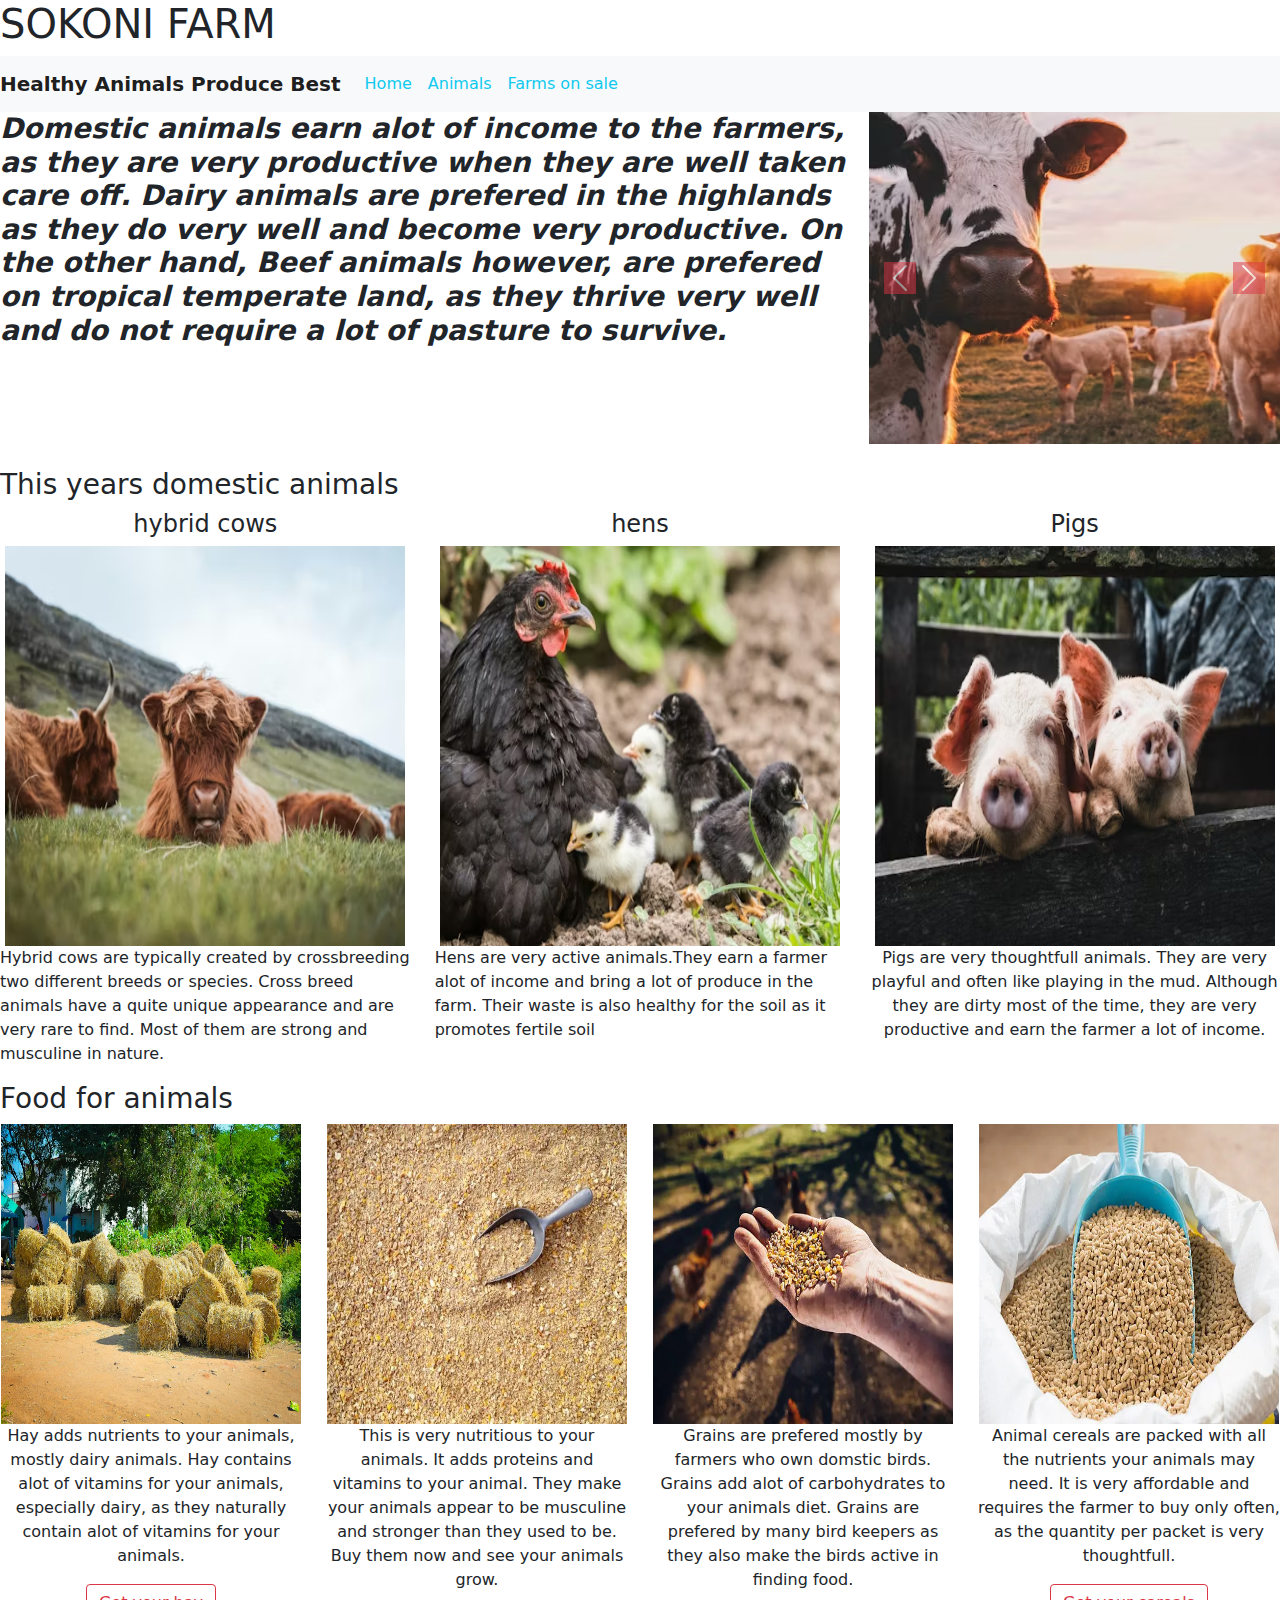
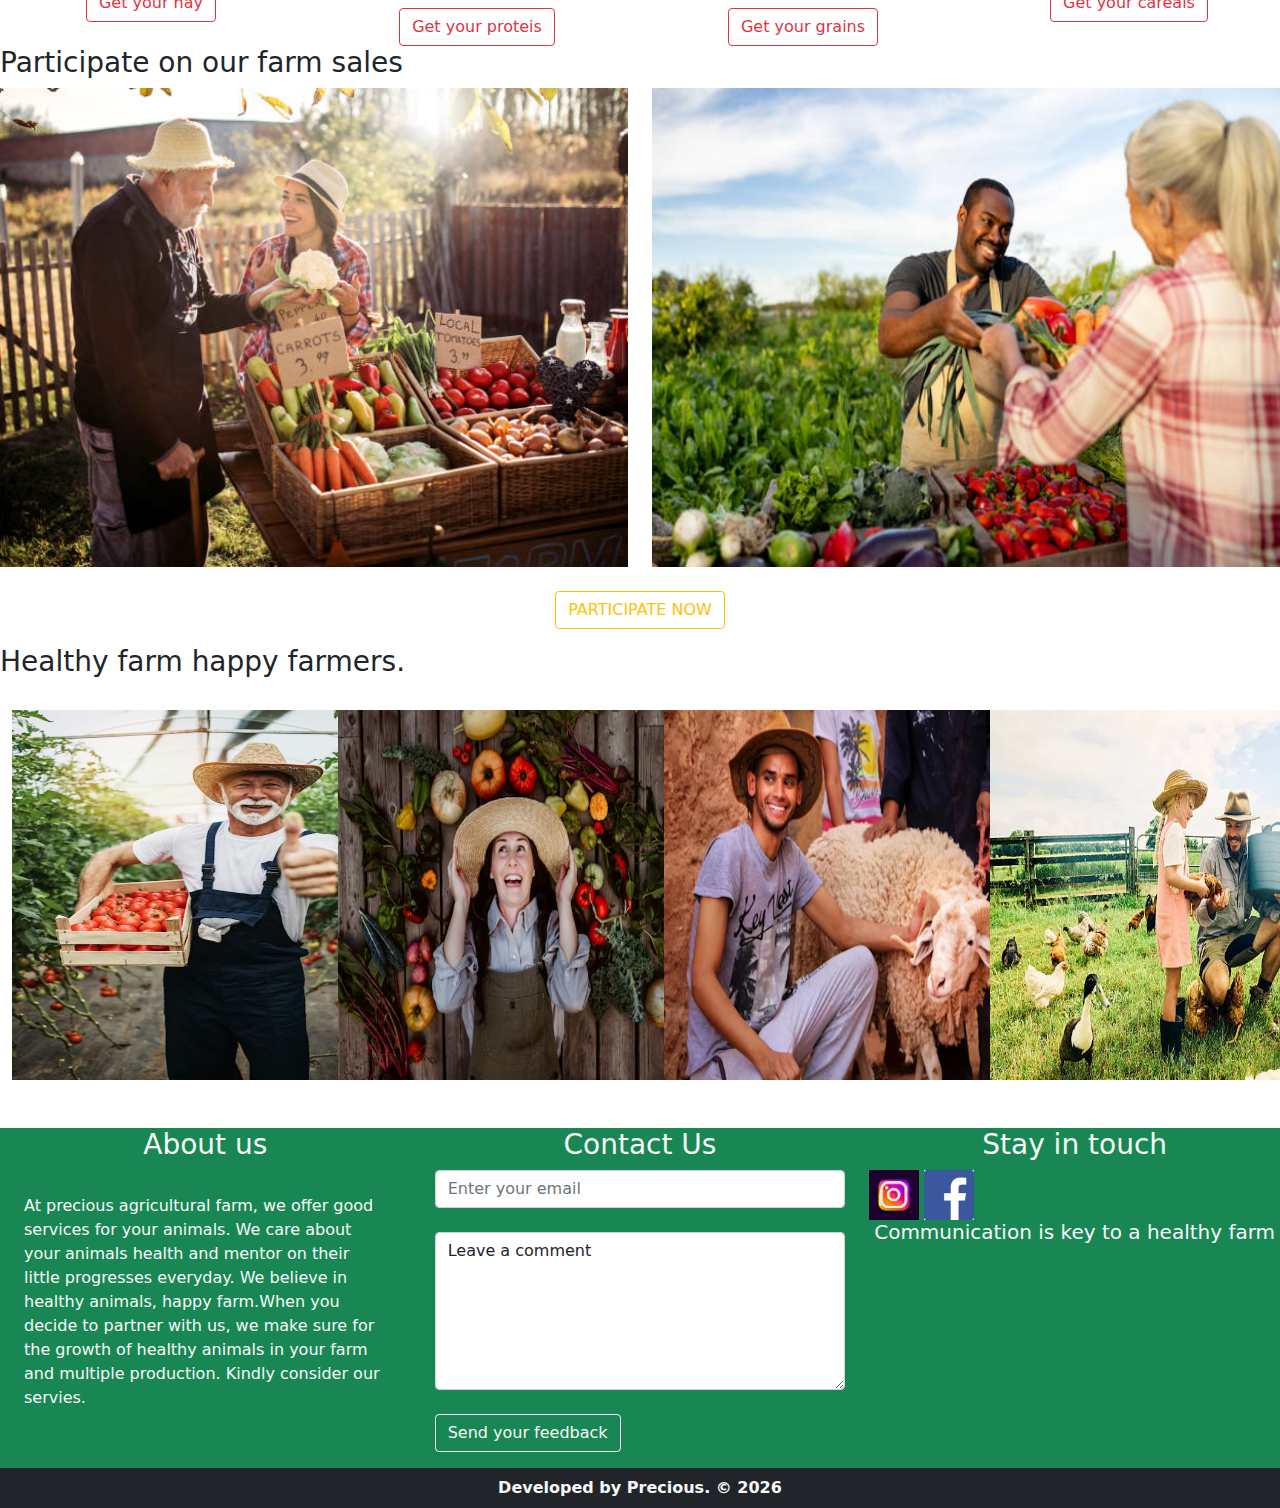
<file: index.html>
<html>
    <head>
        <title>preciousproject</title>
        <link rel="stylesheet" href="dist/css/bootstrap.css">
        <link rel="stylesheet" href="Animals.html">

        <style>
           img:hover{
            transform: scale(1.2);
            transition: 3s;
           } 
        </style>

        <script src="dist/js/bootstrap.js"></script>

    </head>
    <body>
        <h1>SOKONI FARM</h1>
        <!-- Section one starts here -->
        <section class="row">
                    <div class="col-lg-12">
                <!-- Below tag element will hold all the contents of the navbar -->
                 <nav class="navbar navbar-expand-lg navbar-light bg-light">
                    <a href="index.html" class="navbar-brand"><b>Healthy Animals Produce Best</b></a>

                    <!-- below is the toggler/hamburger button to either collapse/expand contents depending on the different screen sizes. -->
                     <button class="navbar-toggler collapsed" data-bs-toggle="collapse" data-bs-target="#navbarcontents">
                        <span class="navbar-toggler-icon"></span>
                     </button>

                     <div id="navbarcontents" class="navbar-collapse collapse">
                        <div class="navbar-nav">
                            <a href="index1.html" class="nav-link active text-info">Home</a>
                            <a href="Animals.html" class="nav-link text-info">Animals</a>
                            <a href="farmsonsale.html" class="nav-link text-info">Farms on sale</a>
                        </div>
                     </div>

                 </nav>
            </div> 
        </section> 
         <!-- Section one ends here -->

             <!-- Section two starts here -->
         <section class="row">
            <div class="col-lg-8">
            <h3>  <p><i><b>Domestic animals earn alot of income to the farmers, as they are very productive when they are well taken care off. Dairy animals are prefered in the highlands as they do very well and become very productive. On the other hand, Beef animals however, are prefered on tropical temperate land, as they thrive very well and do not require a lot of pasture to survive.</b></i></p></h3>
            </div>
            <div class="col-lg-4">
                 <div class="carousel slide" data-bs-ride="carousel" id="mycarousel">
                     <div class="carousel-inner">
                         <div class="carousel-item">
                            <img src="images/cow1.jpg" alt="cow1" class="d-block w-150">
                         </div>
                          <div class="carousel-item active">
                            <img src="images/cow2.jpg" alt="cow2" class="d-block w-150">
                          </div>
                           <div class="carousel-item">
                            <img src="images/cow3.jpg" alt="cow3" class="d-block w-150">
                           </div>
                      <a href="#mycarousel"data-bs-slide="prev" class="carousel-control-prev"><span class="carousel-control-prev-icon bg-danger"></span></a>

                      <a href="#mycarousel" data-bs-slide="next" class="carousel-control-next"><span class="carousel-control-next-icon bg-danger"></span></a>
                 </div>
            </div>
         </section> <br>
         <!-- Section two ends here -->

         <!-- Section three starts here -->
          <section class="row">
            <h3>This years domestic animals</h3>
            <div class="col-lg-4 text-center">
                <h4>hybrid cows</h4>
                <img src="images/hybrid cows.avif" alt="hybrid cows" height="400px" width="400px">

                <p class="text-start">Hybrid cows are typically created by crossbreeding two different breeds or species. Cross breed animals have a quite unique appearance and are very rare to find. Most of them are strong and musculine in nature.</p>

            </div> 

            <div class="col-lg-4 text-center">
                <h4>hens</h4>
                <img src="images/hens.png" alt="hens" height="400px" width="400px">

                <p class="text-start">Hens are very active animals.They earn a farmer alot of income and bring a lot of produce in the farm. Their waste is also healthy for the soil as it promotes fertile soil</p>

            </div>

            <div class="col-lg-4 text-center" >
                <h4>Pigs</h4>
                <img src="images/pigs.jpg" alt="pigs" height="400px" width="400px">

                <p>Pigs are very thoughtfull animals. They are very playful and often like playing in the mud. Although they are dirty most of the time, they are very productive and earn the farmer a lot of income.</p>
            </div>
          </section>
          <!-- Section three ends here -->

          <!-- Section Four starts here -->
           <h3>Food for animals</h3>
           <section class="row">
            <div class="col-lg-3 text-center">
             <img src="images/Cowfood.avif" alt="Cowfood" height="300px" width="300px">
             <p>Hay adds nutrients to your animals, mostly dairy animals. Hay contains alot of vitamins for your animals, especially dairy, as they naturally contain alot of vitamins for your animals.</p>

             <input type="submit" value="Get your hay" class="btn btn-outline-danger">
           </div>

           <div class="col-lg-3 text-center">
             <img src="images/henfood.webp" alt="henfood" height="300px" width="300px">
             <p>This is very nutritious to your animals. It adds proteins and vitamins to your animal. They make your animals appear to be musculine and stronger than they used to be. Buy them now and see your animals grow.</p>

             <input type="submit" value="Get your proteis" class="btn btn-outline-danger">
           </div>

           <div class="col-lg-3 text-center">
             <img src="images/grains.webp" alt="grains" height="300px" width="300px">

             <p>Grains are prefered mostly by farmers who own domstic birds. Grains add alot of carbohydrates to your animals diet. Grains are prefered by many bird keepers as they also make the birds active in finding food.</p>

             <input type="submit" value="Get your grains" class="btn btn-outline-danger">

           </div>

           <div class="col-lg-3 text-center">
            <img src="images/pigsfood.webp" alt="pigsfood" height="300px" width="300px">
            <p>Animal cereals are packed with all the nutrients your animals may need. It is very affordable and requires the farmer to buy only often, as the quantity per packet is very thoughtfull.</p>

            <input type="submit" value="Get your careals" class="btn btn-outline-danger">



           </div>
           </section>
           <!-- Section Four ends here -->

           <!-- Section five starts here -->
           <section class="row">
             <h3>Participate on our farm sales</h3>
            <div class="col-lg-6">
              <img src="images/agricsow.1.jpg" alt="agricsow" height="100%" width="100%">
            </div>

            <div class="col-lg-6">
                <img src="images/Agric.2.jpg" alt="Agric" height="100%" width="100%">
            </div>
           </section> <br>
            <!-- Section five ends here -->

            <!-- Section six starts here  -->
             <secion class="row">
                <div class="col-lg-12">
                    <p class="text-center"><input type="submit" value="PARTICIPATE NOW" class="btn btn-outline-warning"  ></p>
                </div>
             </secion>
             <!-- Section six ends here -->

             <section class="row">
                <h3>Healthy farm happy farmers.</h3>
                <div class="col-lg-3 p-4">
                    <img src="images/happyfarmer1.avif" alt="happyfarmer1" height="370px" width="370px">
                </div>

                <div class="col-lg-3 p-4">
                    <img src="images/happyfarmer2.avif" alt="happyfarmer2" height="370px" width="370px">
                </div>

                <div class="col-lg-3 p-4">
                    <img src="images/happyfarmer3.avif" alt="happyfarmer3" height="370px" width="370px">
                </div>

                <div class="col-lg-3 p-4">
                    <img src="images/happyfarmer4.webp" alt="happyfarmer4" height="370px" width="370px">
                </div>
             </section> <br>

             <!-- Section seven starts here -->
              <section class="row bg-success">
                <div class="col-lg-4">
                    <h3 class="text-light text-center">About us</h3>
                 <p class="text-light p-4">At precious agricultural farm, we offer good services for your animals. We care about your animals health and mentor on their little progresses everyday. We believe in healthy animals, happy farm.When you decide to partner with us, we make sure for the growth of healthy animals in your farm and multiple production. Kindly consider our servies. </p>

                </div>

                <div class="col-lg-4">
                    <h3 class="text-light text-center">Contact Us</h3>
                    <form>
                        <input type="email" placeholder="Enter your email" class="form-control"> <br>
                        <textarea cols="60" rows="6" class="form-control">Leave a comment</textarea> <br>
                        <input type="submit" value="Send your feedback" class="btn btn-outline-light">
                    </form>

                </div>

                <div class="col-lg-4">
                    <h3 class="text-center text-light">Stay in touch</h3>
                    <a href="https://www.instagram.com">
                        <img src="images/instagram.avif" alt="instagram" height="50px" width="50px">
                    </a>

                    <a href="https://www.facebook.com">
                       <img src="images/facebook.png" alt="facebook" height="50px" width="50px">
                    </a>

                    <h5 class="text-center text-light">Communication is key to a healthy farm</h5>
                </div>

              </section>
              <!-- Section seven ends here -->

              <!-- Section eight starts here -->
               
            <footer class="text-center text-light bg-dark p-2">
                <b>Developed by Precious. &copy; 2026</b>

            </footer>
               <!-- Section eight ends here -->

          
    </body>
</html>
</file>
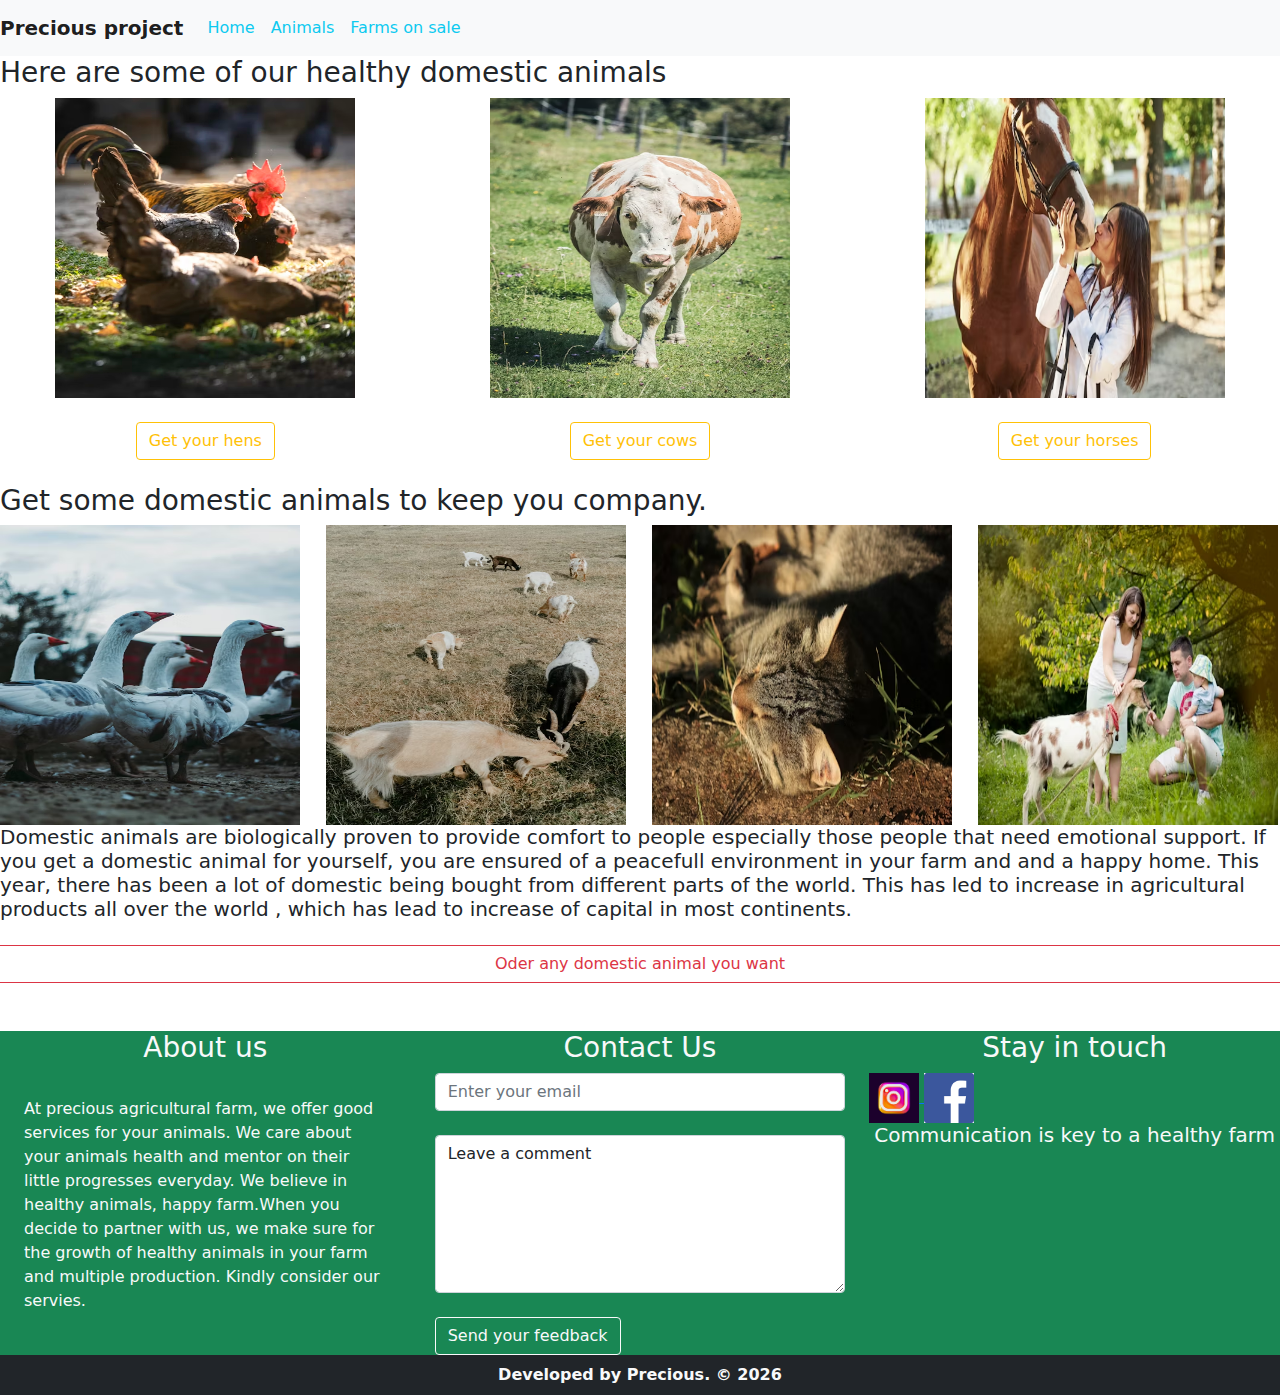
<file: Animals.html>
<!DOCTYPE html>
<html lang="en">
<head>
    <meta charset="UTF-8">
    <meta name="viewport" content="width=device-width, initial-scale=1.0">
    <title>Animals page</title>
    <link rel="stylesheet" href="dist/css/bootstrap.css">
    <script src="dist/js/bootstrap.js"></script>
</head>
<body>
           <!-- Section one starts here -->
         <section class="row">
            <div class="col-lg-12">
                 <nav class="navbar navbar-expand-lg navbar-light bg-light">
                    <a href="index1.html" class="navbar-brand"><b>Precious project</b></a>
                     <button class="navbar-toggler collapsed" data-bs-toggle="collapse" data-bs-target="#navbarcontents">
                        <span class="navbar-toggler-icon"></span>
                     </button>

                     <div id="navbarcontents" class="navbar-collapse collapse">
                        <div class="navbar-nav">
                            <a href="index.html" class="nav-link active text-info">Home</a>
                            <a href="Animals.html" class="nav-link text-info">Animals</a>
                            <a href="farmsonsale.html" class="nav-link text-info">Farms on sale</a>
                        </div>
                     </div>

                 </nav>
            </div>
         </section>
        <!-- Section one ends here -->

        <!-- Section two starts here -->
         <section class="row">
            <h3>Here are some of our healthy domestic animals</h3>
            <div class="col-lg-4 text-center">
               <img src="images/Domestic1.avif" alt="Domestic1" height="300px" width="300px"> <br> <br>
               <input type="submit" value="Get your hens" class="btn btn-outline-warning">
            </div>

            <div class="col-lg-4 text-center">
               <img src="images/Domestic2.avif" alt="Domestic2" height="300px" width="300px"> <br> <br>
               <input type="submit" value="Get your cows" class="btn btn-outline-warning">
            </div>

            <div class="col-lg-4 text-center">
               <img src="images/domestic3.avif" alt="domestic3" height="300px" width="300px"> <br> <br>
               <input type="submit" value="Get your horses" class="btn btn-outline-warning">
            </div>
         </section> <br>

         <section class="row">
            <h3>Get some domestic animals to keep you company.</h3>
            <div class="col-lg-3">
               <img src="images/domestic4.avif" alt="domestic4" height="300px" width="300px">
            </div>

            <div class="col-lg-3">
               <img src="images/domestic5.avif" alt="domestic5" height="300px" width="300px">
            </div>

            <div class="col-lg-3">
               <img src="images/Domestic6.avif" alt="Domestic6" height="300px" width="300px">
            </div>

            <div class="col-lg-3">
               <img src="images/domestic7.avif" alt="domestic7" height="300px" width="300px">
            </div> 
                  <h5><p>Domestic animals are biologically proven to provide comfort to people especially those people that need emotional support. If you get a domestic animal for yourself, you are ensured of a peacefull environment in your farm and and a happy home. This year, there has been a lot of domestic being bought from different parts of the world. This has led to increase in agricultural products all over the world , which has lead to increase of capital in most continents.</p></h5>

                  <input type="submit" value="Oder any domestic animal you want" class="btn btn-outline-danger">
         </section> <br> <br>
    


         <!-- Section two ends here -->

          <!-- Section three starts here -->
              <section class="row bg-success">
                <div class="col-lg-4">
                    <h3 class="text-light text-center">About us</h3>
                 <p class="text-light p-4">At precious agricultural farm, we offer good services for your animals. We care about your animals health and mentor on their little progresses everyday. We believe in healthy animals, happy farm.When you decide to partner with us, we make sure for the growth of healthy animals in your farm and multiple production. Kindly consider our servies. </p>

                </div>

                <div class="col-lg-4">
                    <h3 class="text-light text-center">Contact Us</h3>
                    <form>
                        <input type="email" placeholder="Enter your email" class="form-control"> <br>
                        <textarea cols="60" rows="6" class="form-control">Leave a comment</textarea> <br>
                        <input type="submit" value="Send your feedback" class="btn btn-outline-light">
                    </form>

                </div>

                <div class="col-lg-4">
                    <h3 class="text-center text-light">Stay in touch</h3>
                    <a href="https://www.instagram.com">
                        <img src="images/instagram.avif" alt="instagram" height="50px" width="50px">
                    </a>

                    <a href="https://www.facebook.com">
                       <img src="images/facebook.png" alt="facebook" height="50px" width="50px">
                    </a>

                    <h5 class="text-center text-light">Communication is key to a healthy farm</h5>
                </div>

              </section>
              <!-- Section three ends here -->

              <!-- Section four starts here -->
               
            <footer class="text-center text-light bg-dark p-2">
                <b>Developed by Precious. &copy; 2026</b>

            </footer>
               <!-- Section four ends here -->
         
</body>
</html>
</file>
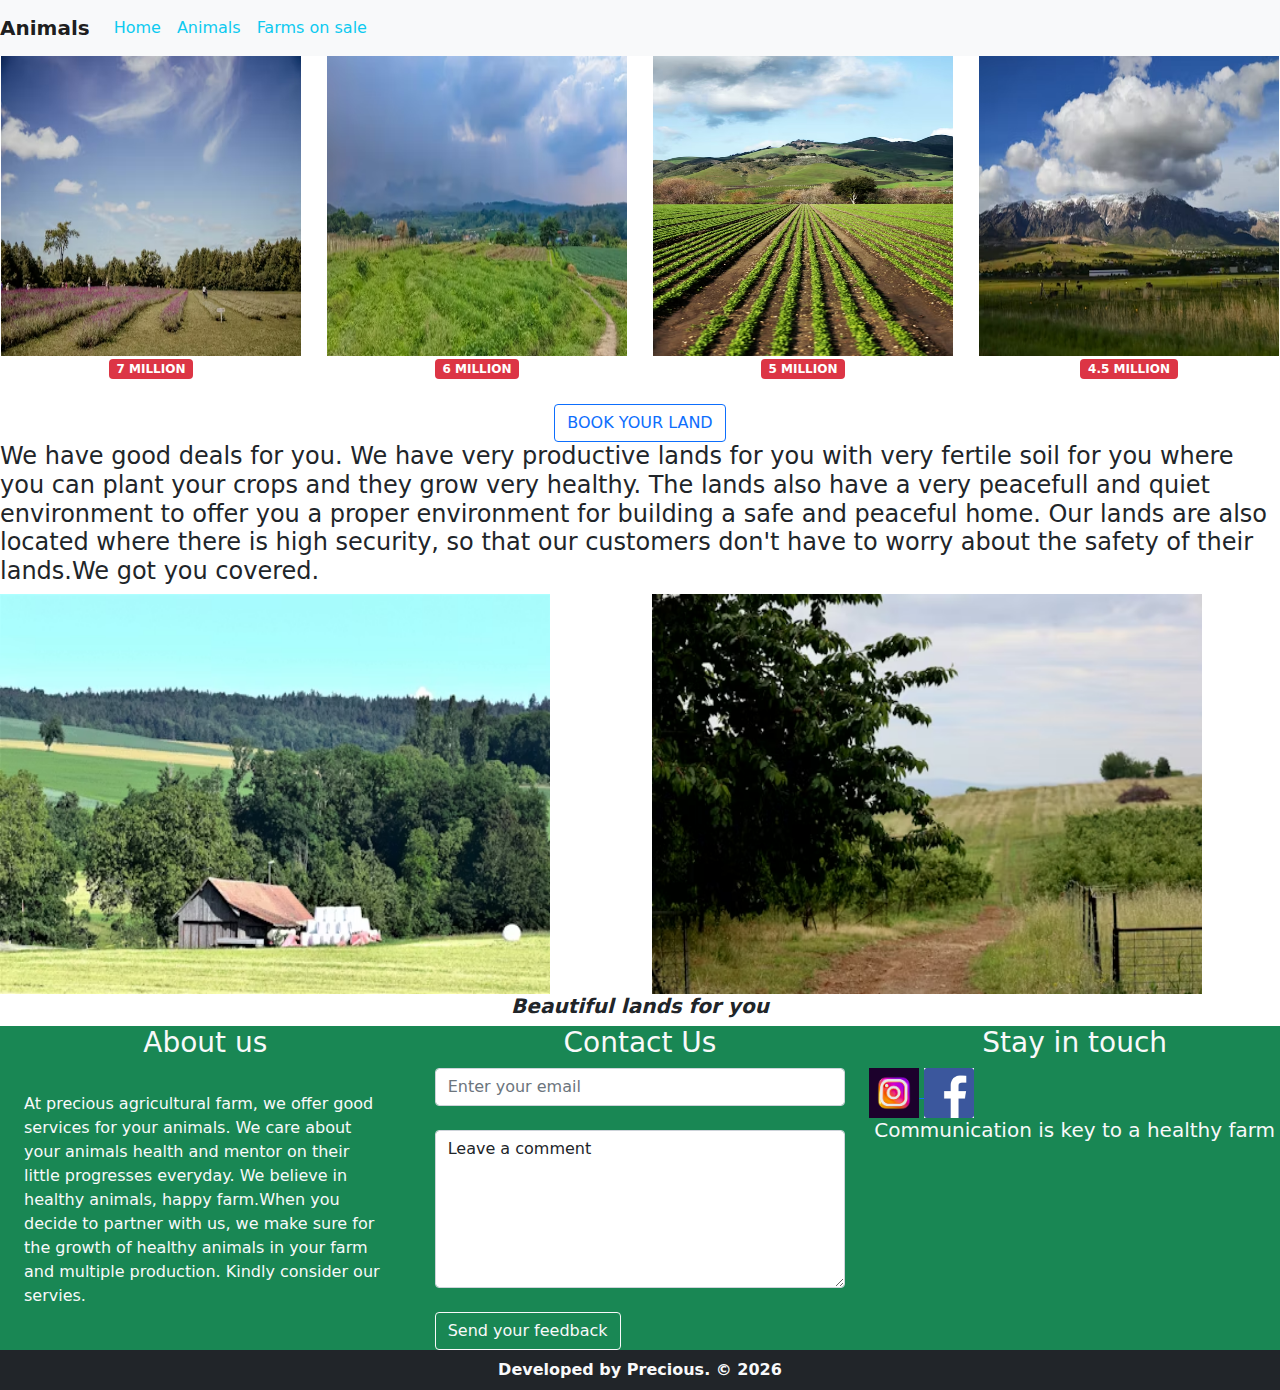
<file: farmsonsale.html>
<!DOCTYPE html>
<html lang="en">
<head>
    <meta charset="UTF-8">
    <meta name="viewport" content="width=device-width, initial-scale=1.0">
    <title>Document</title>
    <link rel="stylesheet" href="dist/css/bootstrap.css">
    <script src="dist/js/bootstrap.js"></script>
</head>
<body>
        <!-- Section one starts here -->
         <section class="row">
            <div class="col-lg-12">
                 <nav class="navbar navbar-expand-lg navbar-light bg-light">
                    <a href="Animals.html" class="navbar-brand"><b>Animals</b></a>
                     <button class="navbar-toggler collapsed" data-bs-toggle="collapse" data-bs-target="#navbarcontents">
                        <span class="navbar-toggler-icon"></span>
                     </button>

                     <div id="navbarcontents" class="navbar-collapse collapse">
                        <div class="navbar-nav">
                           <a href="index.html" class="nav-link text-info">Home</a>
                            <a href="Animals.html" class="nav-link active text-info">Animals</a>
                            <a href="farmsonsale.html" class="nav-link text-info">Farms on sale</a>
                        </div>
                     </div>

                 </nav>
            </div>
         </section>
        <!-- Section one ends here -->

        <!-- Section two starts here -->
         <section class="row">
            <div class="col-lg-3 text-center">
               <img src="images/farm1.avif" alt="farm1" height="300px" width="300px">
               <span class="badge bg-danger">7 MILLION</span>
            </div>

            <div class="col-lg-3 text-center">
               <img src="images/farm2.avif" alt="farm2" height="300px" width="300px">
               <span class="badge bg-danger">6 MILLION</span>
            </div>

            <div class="col-lg-3 text-center">
               <img src="images/farm3.avif" alt="farm3" height="300px" width="300px">
               <span class="badge bg-danger">5 MILLION</span>
            </div>

            <div class="col-lg-3 text-center">
               <img src="images/farm4.avif" alt="farm4" height="300px" width="300px">
               <span class="badge bg-danger">4.5 MILLION</span>
            </div>
         </section> <br>
         <!-- Section two ends -->
          <section class="row">
            <div class="col-lg-12 text-center">
               <input type="submit" value="BOOK YOUR LAND" class="btn btn-outline-primary">
            </div>
            <h4>We have good deals for you. We have very productive lands for you with very fertile soil for you where you can plant your crops and they grow very healthy. The lands also have a very peacefull and quiet environment to offer you a proper environment for building a safe and peaceful home. Our lands are also located where there is high security, so that our customers don't have to worry about the safety of their lands.We got you covered.</h4>
          </section>

          <section class="row">
            <div class="col-lg-6">
               <img src="images/farm5.avif" alt="farm5" height="400px" width="550px">
            </div>

            <div class="col-lg-6">
               <img src="images/farm6.avif" alt="farm6" height="400px" width="550px">
            </div>
            <h5 class="text-center"><b><i>Beautiful lands for you</i></b></h5>
          </section>

          <!-- Section three starts here -->
              <section class="row bg-success">
                <div class="col-lg-4">
                    <h3 class="text-light text-center">About us</h3>
                 <p class="text-light p-4">At precious agricultural farm, we offer good services for your animals. We care about your animals health and mentor on their little progresses everyday. We believe in healthy animals, happy farm.When you decide to partner with us, we make sure for the growth of healthy animals in your farm and multiple production. Kindly consider our servies. </p>

                </div>

                <div class="col-lg-4">
                    <h3 class="text-light text-center">Contact Us</h3>
                    <form>
                        <input type="email" placeholder="Enter your email" class="form-control"> <br>
                        <textarea cols="60" rows="6" class="form-control">Leave a comment</textarea> <br>
                        <input type="submit" value="Send your feedback" class="btn btn-outline-light">
                    </form>

                </div>

                <div class="col-lg-4">
                    <h3 class="text-center text-light">Stay in touch</h3>
                    <a href="https://www.instagram.com">
                        <img src="images/instagram.avif" alt="instagram" height="50px" width="50px">
                    </a>

                    <a href="https://www.facebook.com">
                       <img src="images/facebook.png" alt="facebook" height="50px" width="50px">
                    </a>

                    <h5 class="text-center text-light">Communication is key to a healthy farm</h5>
                </div>

              </section>
              <!-- Section three ends here -->

              <!-- Section four starts here -->
               
            <footer class="text-center text-light bg-dark p-2">
                <b>Developed by Precious. &copy; 2026</b>

            </footer>
               <!-- Section four ends here -->
         

</body>
</html>
</file>
